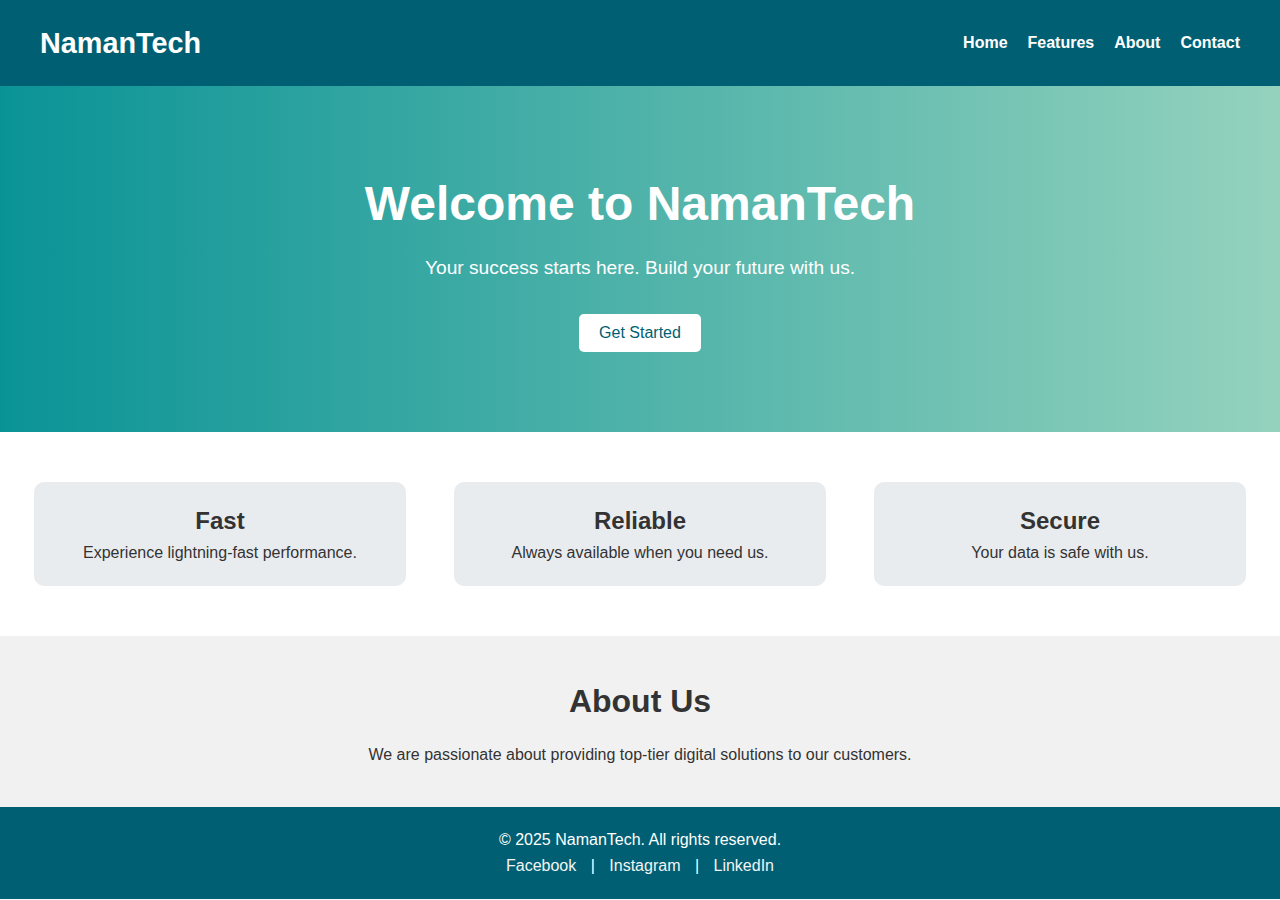
<file: Landing Page/index.html>
<!DOCTYPE html>
<html lang="en">
<head>
  <meta charset="UTF-8" />
  <meta name="viewport" content="width=device-width, initial-scale=1.0" />
  <title>Landing Page</title>
  <link rel="stylesheet" href="style.css" />
</head>
<body>
  <header>
    <div class="logo">NamanTech</div>
    <nav>
      <ul>
        <li><a href="#">Home</a></li>
        <li><a href="#">Features</a></li>
        <li><a href="about.html">About</a></li>
        <li><a href="#">Contact</a></li>
      </ul>
    </nav>
  </header>

  <section class="hero">
    <h1>Welcome to NamanTech</h1>
    <p>Your success starts here. Build your future with us.</p>

    <!-- Show 'Get Started' button if user is not logged in, else show Profile Tab -->
    <div id="user-section">
      <button id="get-started-btn" onclick="window.location.href='signup.html'">Get Started</button>
      <div id="profile-tab" style="display: none;">
        <span id="username-display"></span>
        <button onclick="logout()">Logout</button>
      </div>
    </div>
  </section>

  <section class="features">
    <div class="feature">
      <h2>Fast</h2>
      <p>Experience lightning-fast performance.</p>
    </div>
    <div class="feature">
      <h2>Reliable</h2>
      <p>Always available when you need us.</p>
    </div>
    <div class="feature">
      <h2>Secure</h2>
      <p>Your data is safe with us.</p>
    </div>
  </section>

  <section class="about">
    <h2>About Us</h2>
    <p>We are passionate about providing top-tier digital solutions to our customers.</p>
  </section>

  <footer>
    <p>&copy; 2025 NamanTech. All rights reserved.</p>
    <div class="socials">
      <a href="#">Facebook</a> |
      <a href="#">Instagram</a> |
      <a href="#">LinkedIn</a>
    </div>
  </footer>

  <!-- Script to Handle User Login and Logout -->
  <script>
    // Function to check if user is logged in
    function checkLoginStatus() {
      const user = JSON.parse(localStorage.getItem('user')); // Retrieve user data from localStorage
      if (user) {
        // If user is logged in, show profile tab
        document.getElementById('get-started-btn').style.display = 'none';
        document.getElementById('profile-tab').style.display = 'block';
        document.getElementById('username-display').textContent = 'Hello, ' + user.username;
      } else {
        // If not logged in, show 'Get Started' button
        document.getElementById('get-started-btn').style.display = 'inline-block';
        document.getElementById('profile-tab').style.display = 'none';
      }
    }

    // Function to handle logout
    function logout() {
      // Remove user from localStorage
      localStorage.removeItem('user');
      
      // Hide profile tab and show 'Get Started' button
      document.getElementById('get-started-btn').style.display = 'inline-block';
      document.getElementById('profile-tab').style.display = 'none';
    }

    // Call checkLoginStatus when page loads to adjust UI based on login state
    window.onload = checkLoginStatus;
  </script>
</body>
</html>
</file>
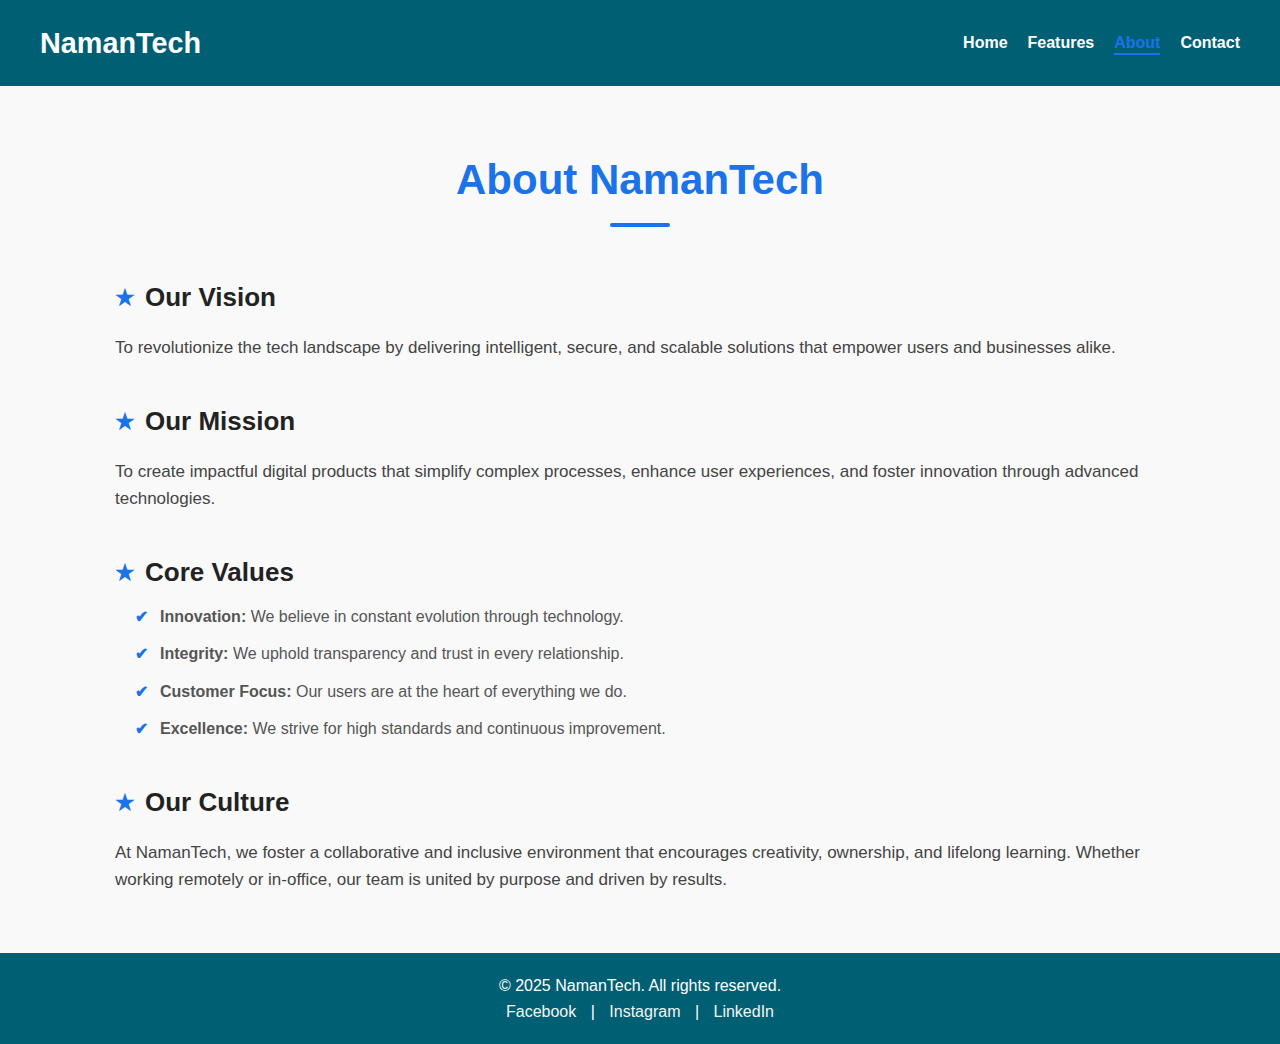
<file: Landing Page/about.html>
<!DOCTYPE html>
<html lang="en">
<head>
  <meta charset="UTF-8" />
  <meta name="viewport" content="width=device-width, initial-scale=1.0"/>
  <title>About Us - NamanTech</title>
  <link rel="stylesheet" href="style.css" />
  <link href="https://fonts.googleapis.com/css2?family=Poppins:wght@300;400;600&display=swap" rel="stylesheet">
</head>
<body>
  <header>
    <div class="logo">NamanTech</div>
    <nav>
      <ul>
        <li><a href="index.html">Home</a></li>
        <li><a href="#">Features</a></li>
        <li><a href="about.html" class="active">About</a></li>
        <li><a href="#">Contact</a></li>
      </ul>
    </nav>
  </header>

  <section class="about-section">
    <h1>About NamanTech</h1>
    
    <h2>Our Vision</h2>
    <p>To revolutionize the tech landscape by delivering intelligent, secure, and scalable solutions that empower users and businesses alike.</p>
    
    <h2>Our Mission</h2>
    <p>To create impactful digital products that simplify complex processes, enhance user experiences, and foster innovation through advanced technologies.</p>
    
    <h2>Core Values</h2>
    <ul>
      <li><strong>Innovation:</strong> We believe in constant evolution through technology.</li>
      <li><strong>Integrity:</strong> We uphold transparency and trust in every relationship.</li>
      <li><strong>Customer Focus:</strong> Our users are at the heart of everything we do.</li>
      <li><strong>Excellence:</strong> We strive for high standards and continuous improvement.</li>
    </ul>
    
    <h2>Our Culture</h2>
    <p>At NamanTech, we foster a collaborative and inclusive environment that encourages creativity, ownership, and lifelong learning. Whether working remotely or in-office, our team is united by purpose and driven by results.</p>
  </section>

  <footer>
    <p>&copy; 2025 NamanTech. All rights reserved.</p>
    <div class="socials">
      <a href="#">Facebook</a> |
      <a href="#">Instagram</a> |
      <a href="#">LinkedIn</a>
    </div>
  </footer>
</body>
</html>
</file>
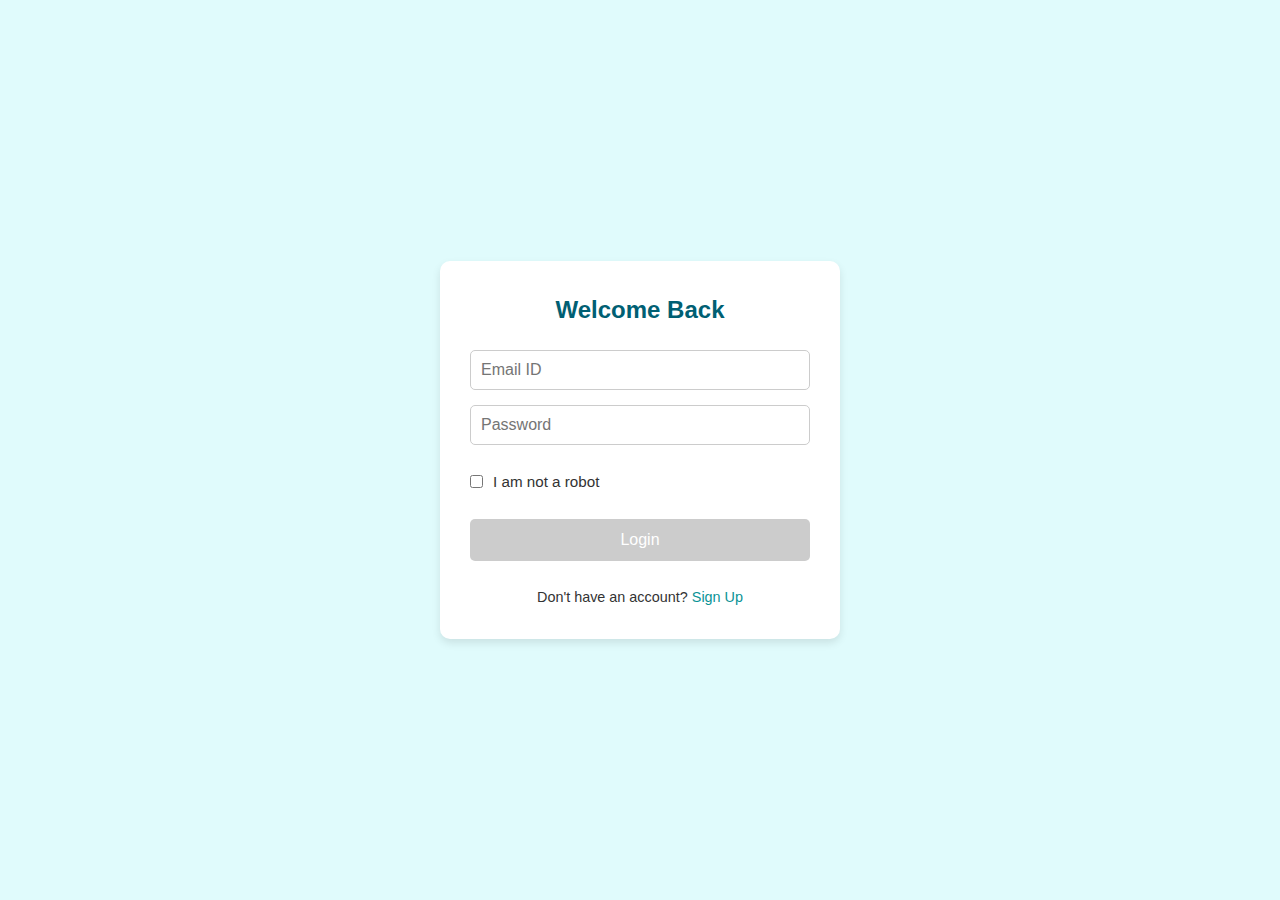
<file: Landing Page/signin.html>
<!DOCTYPE html>
<html lang="en">
<head>
  <meta charset="UTF-8" />
  <meta name="viewport" content="width=device-width, initial-scale=1.0"/>
  <title>Sign In</title>
  <link rel="stylesheet" href="style.css" />
</head>
<body class="auth-page">
  <div class="auth-container">
    <h2>Welcome Back</h2>
    <form onsubmit="return login(event)">
      <input type="email" id="login-email" placeholder="Email ID" required>
      <input type="password" id="login-password" placeholder="Password" required>

      <label class="checkbox-container">
        <input type="checkbox" id="robotCheck" onclick="toggleLoginButton()" />
        I am not a robot
      </label>

      <button type="submit" id="loginBtn" disabled>Login</button>

      <p>Don't have an account? <a href="signup.html">Sign Up</a></p>
    </form>
  </div>

  <script>
    function toggleLoginButton() {
      const checkbox = document.getElementById('robotCheck');
      const loginBtn = document.getElementById('loginBtn');
      loginBtn.disabled = !checkbox.checked;
    }

    function login(event) {
      event.preventDefault();

      const email = document.getElementById("login-email").value.trim();
      const password = document.getElementById("login-password").value;

      const storedUser = JSON.parse(localStorage.getItem("user"));

      if (
        storedUser &&
        storedUser.email === email &&
        storedUser.password === password
      ) {
        localStorage.setItem("isLoggedIn", "true");
        alert("Login successful!");
        window.location.href = "index.html";
      } else {
        alert("Invalid email or password.");
      }
    }
  </script>
</body>
</html>
</file>
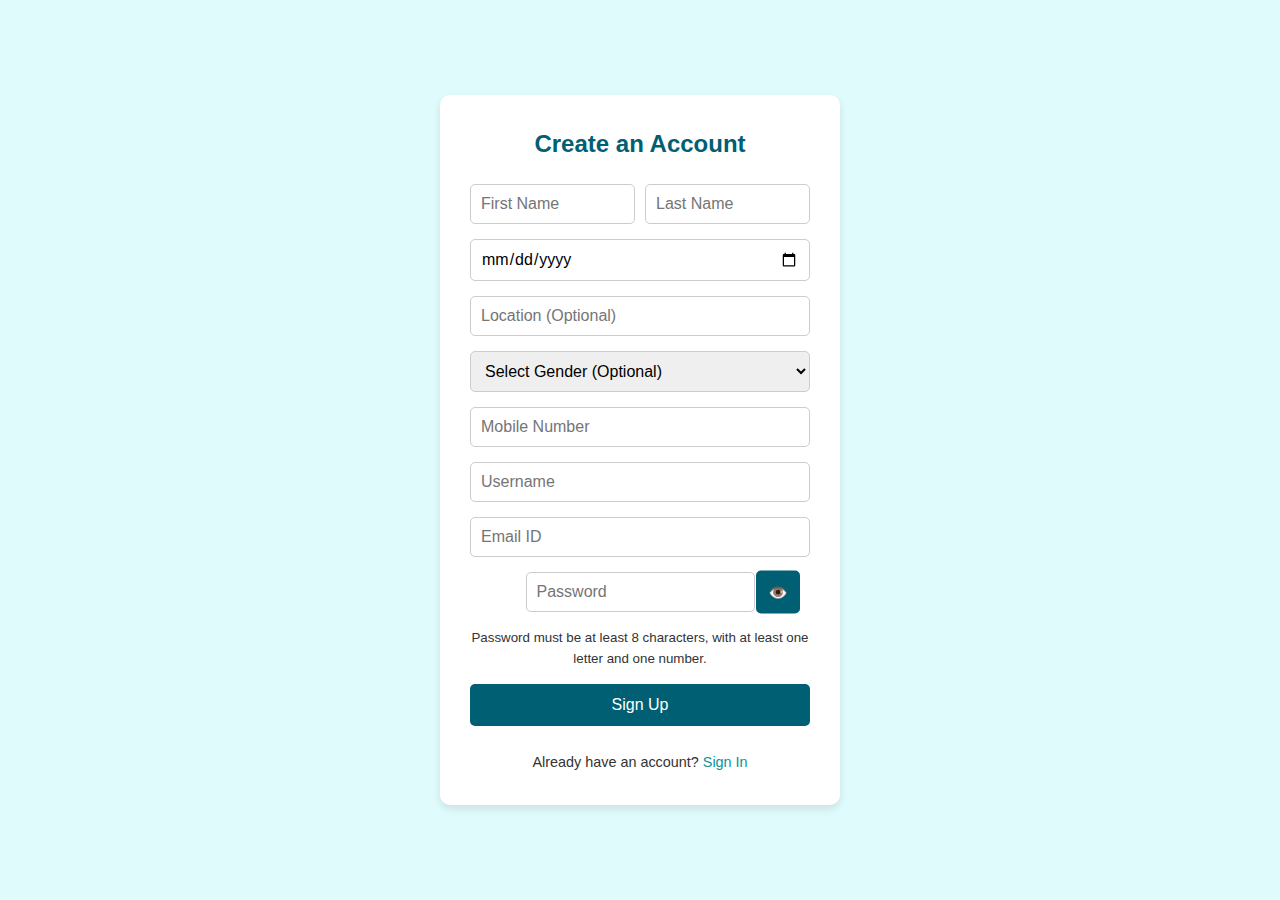
<file: Landing Page/signup.html>
<!DOCTYPE html>
<html lang="en">
<head>
  <meta charset="UTF-8" />
  <meta name="viewport" content="width=device-width, initial-scale=1.0"/>
  <title>Sign Up</title>
  <link rel="stylesheet" href="style.css" />
  <style>
    .error-message {
      color: red;
      font-size: 0.9em;
      margin-top: -10px;
      margin-bottom: 10px;
      display: block;
    }
    .password-container {
      position: relative;
    }
    .toggle-password {
      position: absolute;
      right: 10px;
      top: 50%;
      transform: translateY(-50%);
      background: none;
      border: none;
      cursor: pointer;
    }
  </style>
</head>
<body class="auth-page">
  <div class="auth-container">
    <h2>Create an Account</h2>
    <form id="signup-form" onsubmit="return validateForm(event)">
      <div class="form-row">
        <input type="text" id="first-name" placeholder="First Name" required>
        <input type="text" id="last-name" placeholder="Last Name" required>
      </div>
      <input type="date" id="dob" placeholder="Date of Birth" required>

      <!-- Optional Location -->
      <input list="locations" id="location" type="text" placeholder="Location (Optional)">
      <datalist id="locations">
        <option value="Lucknow, Uttar Pradesh, India">
        <option value="Delhi, Delhi, India">
        <option value="Mumbai, Maharashtra, India">
        <option value="Bengaluru, Karnataka, India">
        <option value="Kolkata, West Bengal, India">
        <option value="Chennai, Tamil Nadu, India">
        <option value="Hyderabad, Telangana, India">
        <option value="Pune, Maharashtra, India">
        <option value="Jaipur, Rajasthan, India">
        <option value="Ahmedabad, Gujarat, India">
      </datalist>

      <!-- Optional Gender -->
      <select id="gender">
        <option value="">Select Gender (Optional)</option>
        <option>Male</option>
        <option>Female</option>
        <option>Other</option>
      </select>

      <input type="tel" id="mobile" placeholder="Mobile Number" pattern="[0-9]{10}" required>
      <input type="text" id="username" placeholder="Username" required>
      <input type="email" id="email" placeholder="Email ID" required>

      <!-- Password with show toggle -->
      <div class="password-container">
        <input type="password" id="password" placeholder="Password" required>
        <button type="button" class="toggle-password" onclick="togglePassword()">👁️</button>
      </div>
      <small>Password must be at least 8 characters, with at least one letter and one number.</small>

      <button type="submit">Sign Up</button>
      <p>Already have an account? <a href="signin.html">Sign In</a></p>
    </form>
  </div>

  <script>
    function togglePassword() {
      const passwordInput = document.getElementById('password');
      passwordInput.type = passwordInput.type === 'password' ? 'text' : 'password';
    }

    function validateForm(event) {
      event.preventDefault();

      const errorMessages = document.querySelectorAll('.error-message');
      errorMessages.forEach(msg => msg.remove());

      let isValid = true;
      const email = document.getElementById('email').value;

      // Check if email already exists in localStorage
      const storedUser = JSON.parse(localStorage.getItem('user'));
      if (storedUser && storedUser.email === email) {
        showError('email', 'This email ID is already used.');
        isValid = false;
      }

      const fields = [
        { id: 'first-name', msg: 'First Name is required.' },
        { id: 'last-name', msg: 'Last Name is required.' },
        { id: 'dob', msg: 'Date of Birth is required.' },
        { id: 'mobile', msg: 'Mobile Number is required.' },
        { id: 'username', msg: 'Username is required.' },
        { id: 'email', msg: 'Email ID is required.' },
        { id: 'password', msg: 'Password is required.' }
      ];

      fields.forEach(field => {
        const input = document.getElementById(field.id);
        if (!input.value.trim()) {
          showError(field.id, field.msg);
          isValid = false;
        }
      });

      // Password criteria check
      const password = document.getElementById('password').value;
      const passwordRegex = /^(?=.*[A-Za-z])(?=.*\d).{8,}$/;
      if (password && !passwordRegex.test(password)) {
        showError('password', 'Password must be at least 8 characters long and include a number and a letter.');
        isValid = false;
      }

      if (isValid) {
        const userData = {
          firstName: document.getElementById('first-name').value,
          lastName: document.getElementById('last-name').value,
          dob: document.getElementById('dob').value,
          location: document.getElementById('location').value,
          gender: document.getElementById('gender').value,
          mobile: document.getElementById('mobile').value,
          username: document.getElementById('username').value,
          email: document.getElementById('email').value,
          password: document.getElementById('password').value,
        };

        localStorage.setItem('user', JSON.stringify(userData));
        alert('Sign-up successful! Please log in.');
        window.location.href = "signin.html";
      }
    }

    function showError(id, message) {
      const inputField = document.getElementById(id);
      const errorMessage = document.createElement('span');
      errorMessage.classList.add('error-message');
      errorMessage.textContent = message;
      inputField.insertAdjacentElement('afterend', errorMessage);
    }
  </script>
</body>
</html>
</file>
<file: Landing Page/style.css>
* {
    margin: 0;
    padding: 0;
    box-sizing: border-box;
    font-family: 'Segoe UI', sans-serif;
  }
  
  body {
    background-color: #f9f9f9;
    color: #333;
  }
  
  header {
    background-color: #005f73;
    color: white;
    padding: 20px 40px;
    display: flex;
    justify-content: space-between;
    align-items: center;
    flex-wrap: wrap;
  }
  
  header .logo {
    font-size: 1.8rem;
    font-weight: bold;
  }
  
  nav ul {
    list-style: none;
    display: flex;
    gap: 20px;
  }
  
  nav a {
    color: white;
    text-decoration: none;
    font-weight: bold;
  }
  
  .hero {
    text-align: center;
    padding: 80px 20px;
    background: linear-gradient(to right, #0a9396, #94d2bd);
    color: white;
  }
  
  .hero h1 {
    font-size: 3rem;
    margin-bottom: 10px;
  }
  
  .hero p {
    font-size: 1.2rem;
    margin-bottom: 30px;
  }
  
  .hero button {
    padding: 10px 20px;
    font-size: 1rem;
    background-color: white;
    color: #005f73;
    border: none;
    cursor: pointer;
    border-radius: 5px;
  }
  
  .hero button:hover {
    background-color: #e0e0e0;
  }
  
  .features {
    display: flex;
    justify-content: space-around;
    padding: 50px 20px;
    background-color: #ffffff;
    flex-wrap: wrap;
    gap: 20px;
  }
  
  .feature {
    width: 30%;
    min-width: 250px;
    text-align: center;
    background-color: #e9ecef;
    padding: 20px;
    border-radius: 10px;
    transition: transform 0.3s ease;
  }
  
  .feature:hover {
    transform: scale(1.05);
  }
  
  .about {
    padding: 40px 20px;
    text-align: center;
    background-color: #f1f1f1;
  }
  
  .about h2 {
    font-size: 2rem;
    margin-bottom: 15px;
  }
  
  footer {
    background-color: #005f73;
    color: white;
    text-align: center;
    padding: 20px;
  }
  
  footer .socials a {
    color: #f4f4f4;
    margin: 0 10px;
    text-decoration: none;
  }
  
  footer .socials a:hover {
    text-decoration: underline;
  }
  
  /* -------------------
     Responsive Design
  --------------------- */
  
  @media (max-width: 768px) {
    header {
      flex-direction: column;
      align-items: flex-start;
    }
  
    nav ul {
      flex-direction: column;
      gap: 10px;
      margin-top: 10px;
    }
  
    .hero h1 {
      font-size: 2.2rem;
    }
  
    .hero p {
      font-size: 1rem;
    }
  
    .features {
      flex-direction: column;
      align-items: center;
    }
  
    .feature {
      width: 90%;
    }
  }
  
  @media (max-width: 480px) {
    .hero {
      padding: 60px 10px;
    }
  
    .hero h1 {
      font-size: 1.8rem;
    }
  
    .hero p {
      font-size: 0.9rem;
    }
  
    .hero button {
      width: 100%;
      padding: 12px;
    }
  
    header .logo {
      font-size: 1.5rem;
    }
  }
  .auth-page {
    display: flex;
    align-items: center;
    justify-content: center;
    height: 100vh;
    background-color: #e0fbfc;
  }
  
  .auth-container {
    background-color: white;
    padding: 30px;
    border-radius: 10px;
    width: 90%;
    max-width: 400px;
    box-shadow: 0 4px 8px rgba(0,0,0,0.1);
    text-align: center;
  }
  
  .auth-container h2 {
    margin-bottom: 20px;
    color: #005f73;
  }
  
  .auth-container form {
    display: flex;
    flex-direction: column;
    gap: 15px;
  }
  
  .auth-container input {
    padding: 10px;
    font-size: 1rem;
    border: 1px solid #ccc;
    border-radius: 5px;
  }
  
  .auth-container button {
    padding: 12px;
    background-color: #005f73;
    color: white;
    border: none;
    font-size: 1rem;
    cursor: pointer;
    border-radius: 5px;
  }
  
  .auth-container button:hover {
    background-color: #0a9396;
  }
  
  .auth-container p {
    font-size: 0.9rem;
    margin-top: 10px;
  }
  
  .auth-container a {
    color: #0a9396;
    text-decoration: none;
  }  

  .auth-container .form-row {
    display: flex;
    flex-wrap: wrap;
    gap: 10px;
    width: 100%;
  }
  
  .auth-container .form-row input {
    flex: 1 1 45%;
    min-width: 130px;
  }  
  
  .auth-container select {
    padding: 10px;
    font-size: 1rem;
    border: 1px solid #ccc;
    border-radius: 5px;
  }
  
  .checkbox-container {
    display: flex;
    align-items: center;
    gap: 10px;
    font-size: 0.95rem;
    margin: 10px 0;
    color: #333;
  }
  
  #loginBtn:disabled {
    background-color: #ccc;
    cursor: not-allowed;
  }
  
  .error-message {
    font-size: 12px;
    color: red;
    margin-top: 5px;
  }
  
  /* General Reset */
* {
  box-sizing: border-box;
  margin: 0;
  padding: 0;
}

body {
  font-family: 'Poppins', sans-serif;
  background: #f9f9f9;
  color: #333;
  line-height: 1.6;
}

/* About Section */
.about-section {
  max-width: 1100px;
  margin: 60px auto;
  padding: 0 25px;
  animation: fadeIn 1s ease-in-out;
}

.about-section h1 {
  font-size: 42px;
  text-align: center;
  color: #1a73e8;
  margin-bottom: 50px;
  position: relative;
}

.about-section h1::after {
  content: "";
  display: block;
  height: 4px;
  width: 60px;
  background-color: #1a73e8;
  margin: 10px auto 0;
  border-radius: 2px;
}

.about-section h2 {
  font-size: 26px;
  margin-top: 40px;
  color: #222;
  display: flex;
  align-items: center;
}

.about-section h2::before {
  content: "★";
  color: #1a73e8;
  margin-right: 10px;
  font-size: 22px;
}

.about-section p {
  font-size: 17px;
  margin: 15px 0 25px;
  color: #444;
}

.about-section ul {
  list-style: none;
  padding-left: 20px;
  margin-top: 10px;
}

.about-section ul li {
  position: relative;
  padding-left: 25px;
  margin-bottom: 12px;
  color: #555;
}

.about-section ul li::before {
  content: "✔";
  position: absolute;
  left: 0;
  color: #1a73e8;
  font-weight: bold;
}

@keyframes fadeIn {
  from { opacity: 0; transform: translateY(20px); }
  to   { opacity: 1; transform: translateY(0); }
}

/* Responsive */
@media (max-width: 768px) {
  .about-section {
    padding: 0 15px;
  }

  .about-section h1 {
    font-size: 34px;
  }

  .about-section h2 {
    font-size: 22px;
  }

  .about-section p {
    font-size: 16px;
  }
}

/* Optional: Highlight nav */
nav a.active {
  color: #1a73e8;
  border-bottom: 2px solid #1a73e8;
  padding-bottom: 2px;
}
</file>
